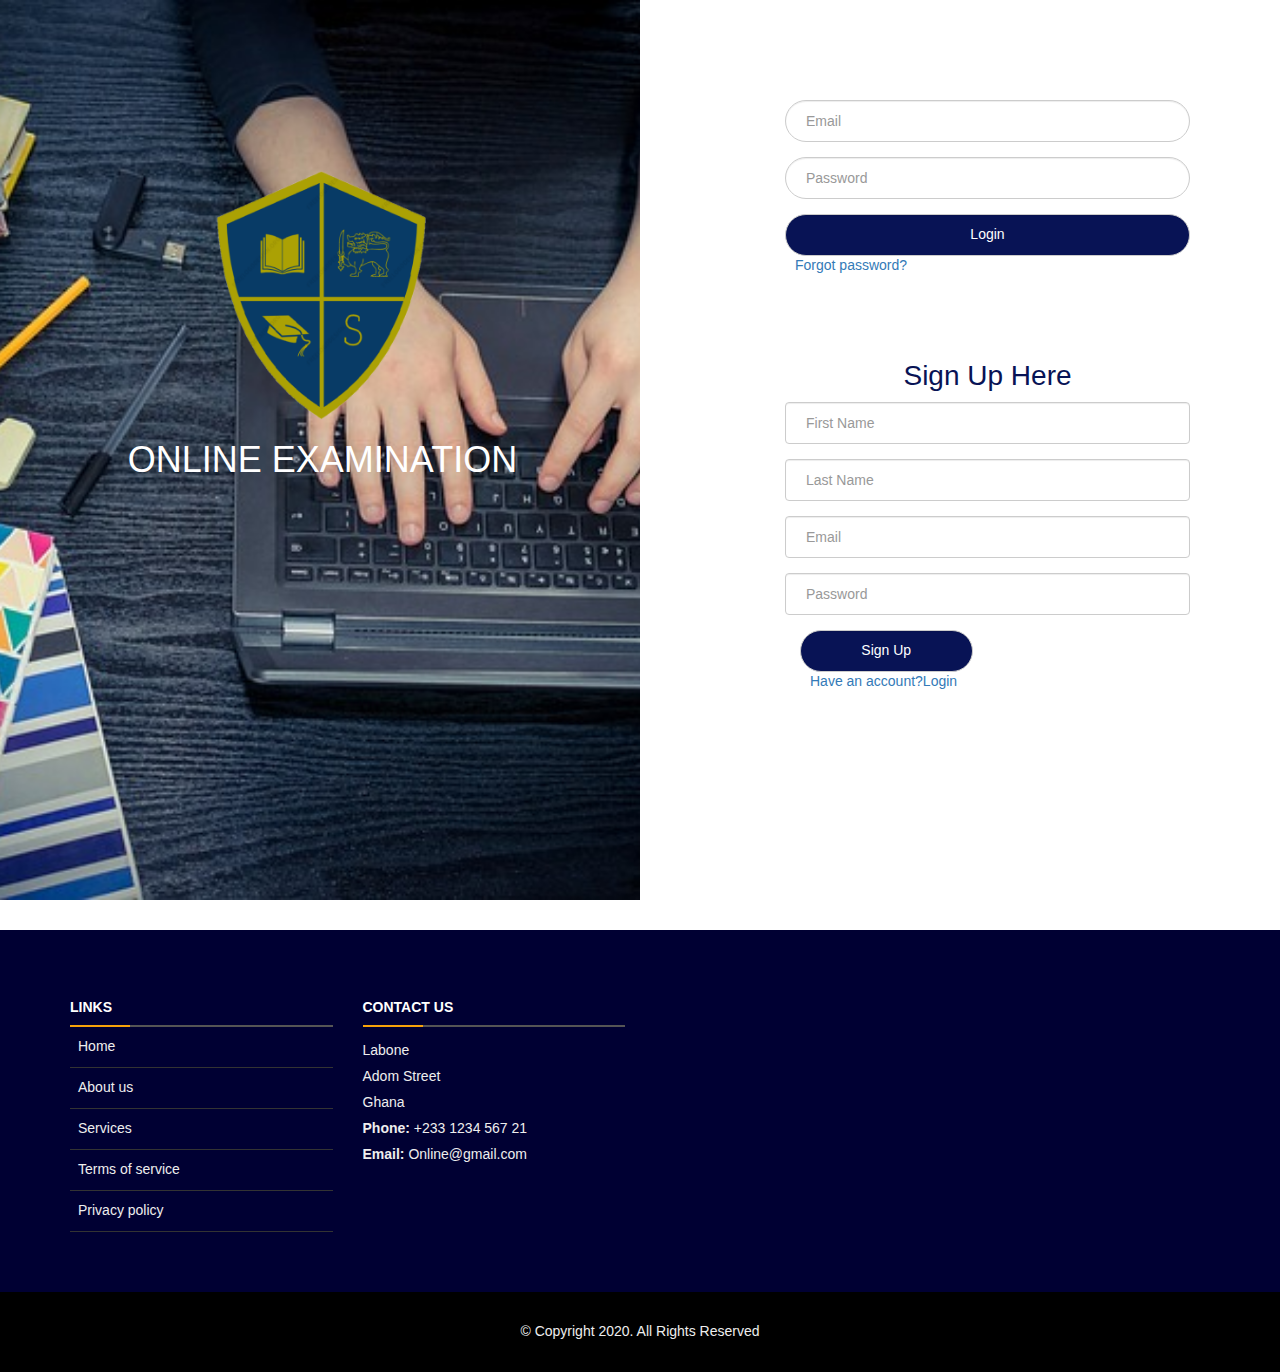
<file: index.html>
<!doctype html>
<html lang="en">

<head>
    <meta charset="utf-8">
    <title>ONLINE EXAMINATION</title>
    <link rel="stylesheet" href="css/bootstrap.css">
    <link rel="stylesheet" href="css/style.css">

</head>

<body>
    <div id="main">
        <!--Slide Show -->
        <section>
            <div class="row section-rows">
                <div class="col-md-6 left-column">
                    <div class="row">
                        <div class="col-md-12">
                            <div class="text-image">
                                <center> <img src="img/logo.png" height="250px"><br>
                                    <h1>ONLINE EXAMINATION</h1>
                                    </h1>
                                </center>
                            </div>

                        </div>
                    </div>
                </div>
                <div class="col-md-6 right-column right-section">
                    <div class="row">
                        <form class="signup-container" method="POSt" action="/user_login">
                            <div class="col-md-4 col-xs-8 col-md-12 form-group ">
                                <input type="email" class="form-control round-input" name="login_email" placeholder="Email">
                            </div>
                            <div class="col-md-4 col-xs-8 col-md-12 form-group ">
                                <input type="password" class="form-control round-input" name="login_password" placeholder="Password">
                            </div>

                            <div class="col-md-3 col-xs-8 col-md-12 form-group">
                                <input type="submit" class="form-control round-input login-btn " value="Login">
                                <div class=" row form-header-left"><a href="#">Forgot password? </a></div>
                            </div>
                        </form>
                    </div>
                    <div class="row section-rows">
                        <div class="col-md-12">
                            <form action="/user_create" method="POST" class="signup-container">
                                <div class="form-header">
                                    <h3>Sign Up Here</h3>
                                </div>
                                <div class="form-group">
                                    <input type="text" class="form-control" name="firstname" placeholder="First Name">
                                </div>
                                <div class="form-group">
                                    <input type="text" class="form-control" name="lastname" placeholder="Last Name">
                                </div>
                                <div class="form-group">
                                    <input type="text" class="form-control" name="email" placeholder="Email">
                                </div>
                                <div class="form-group">
                                    <input type="password" class="form-control" name="password" placeholder="Password">
                                </div>
                                <div class="col-md-6 form-group">
                                    <button type="submit" class="form-control round-input login-btn "  id="registerStudentBtn" >Sign Up</button>
                                    <div class="row form-header-left"><a href="#">Have an account?Login</a></div>
                                </div>
                            </form>
                        </div>
                    </div>
                </div>
            </div>
        </section>
    </div>

  

</body>

<footer id="footer">
    <div class="footer-top">
        <div class="container">
            <div class="row">

                <div class="col-lg-3 col-md-6 footer-links">
                    <h4>Links</h4>
                    <ul>
                        <li><i class="ion-ios-arrow-right"></i> <a href="#intro">Home</a></li>
                        <li><i class="ion-ios-arrow-right"></i> <a href="#about">About us</a></li>
                        <li><i class="ion-ios-arrow-right"></i> <a href="#services">Services</a></li>
                        <li><i class="ion-ios-arrow-right"></i> <a href="#">Terms of service</a></li>
                        <li><i class="ion-ios-arrow-right"></i> <a href="#">Privacy policy</a></li>
                    </ul>
                </div>

                <div class="col-lg-3 col-md-6 footer-contact">
                    <h4>Contact Us</h4>
                    <p>
                        Labone<br>
                        Adom Street<br>
                        Ghana <br>
                        <strong>Phone:</strong> +233 1234 567 21<br>
                        <strong>Email:</strong> Online@gmail.com<br>
                    </p>

                </div>
            </div>
        </div>
    </div>

    <div class="container">
        <div class="copyright">
            <center><span> &copy; Copyright 2020. All Rights Reserved</span></center>
        </div>

    </div>
</footer><!-- #footer -->

</html>
</file>
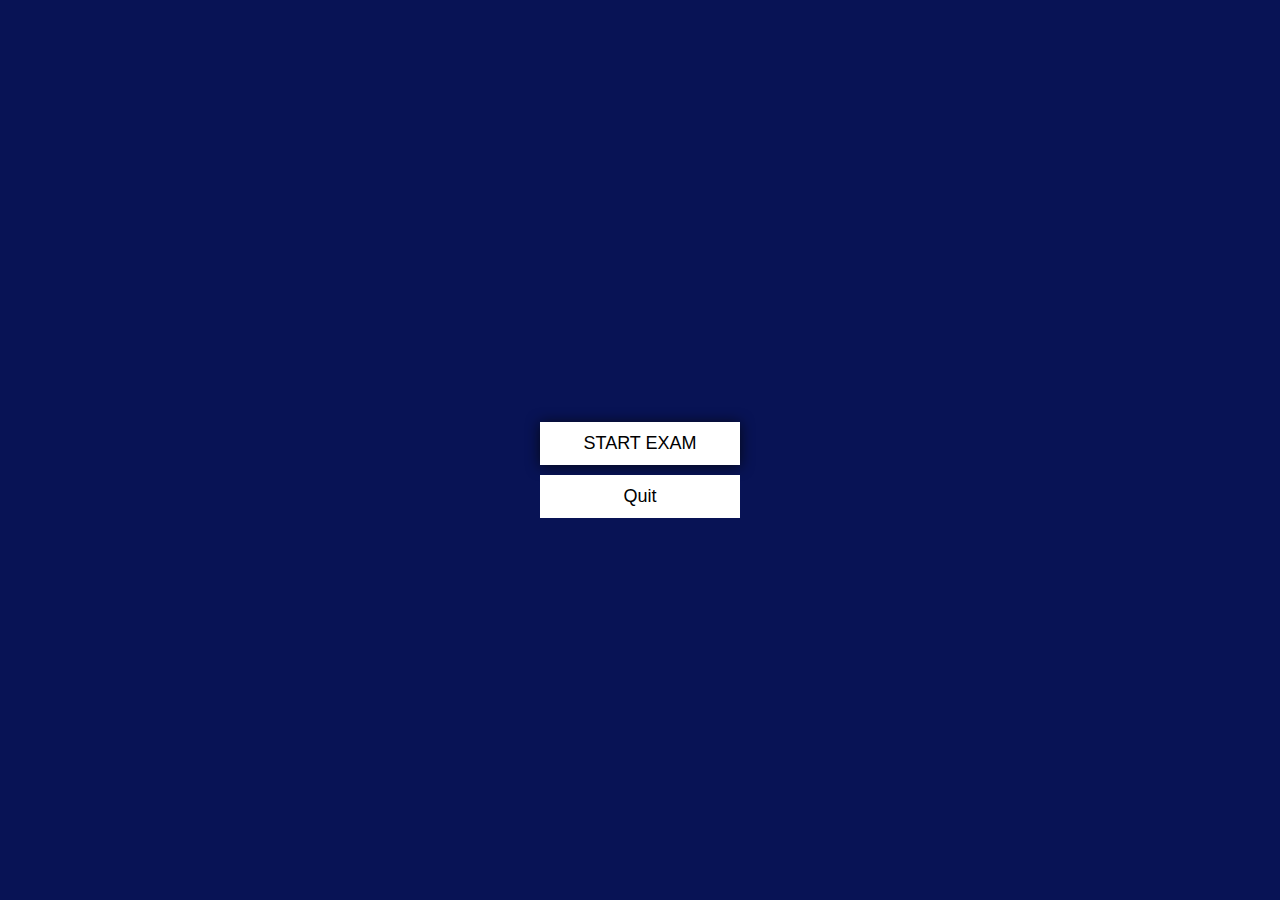
<file: QuizApp/index.html>
<!DOCTYPE html>
<html lang=en>
  <head>
    <meta charset="utf-8">
    <meta name="viewport" content="width=device-width, initial-scale=1.0" />
    <meta http-equiv="X-UA-Compatible" content="ie=edge" />
    <title>Exam Online</title>
    <link rel="stylesheet" href="/QuizApp/style.css">
  </head>
  <body>
    <div class="container">
      <div id = "home" class="flex-center flex-column">
        <h1 id="subject"> </h1>
        <form method="GET" action="/startexam">
        <input hidden type="text" value="" name="sub" id="sub" />
        <input type="submit" value="START EXAM" class="btn"/>
        </form>
        <a class="btn" onclick="goBack()">Quit</a>
      </div>
    </div>
  <!----   href="/QuizApp/game.html?"  onclick="location.href=this.href+newurl;return false;"-->
        <script type="text/javascript" >
        document.ready(getURL());

          function goBack() {
            window.history.back();
          }

          function getURL() {
            fullurl = window.location.href;

            url = fullurl.split(/[\s/]+/);

            newurl = url[url.length - 1];


            if (newurl == "history") {
              subject = 'HISTORY'

            } else if (newurl == "techscience") {
              subject = 'SCIENCE IN TECHNOLOGY'
            }
            else if (newurl == "genknow") {
              subject = 'GENERAL KNOWLEDGE'
            }
            else if (newurl == "geography") {
              subject = 'GEOGRAPHY'
            }
            var h1 = document.getElementById('subject');
            h1.innerHTML = subject.toUpperCase();

            var inp = document.getElementById('sub');
            inp.value = subject.toLowerCase();

          }
         
        </script>
  </body>
<html>
</file>
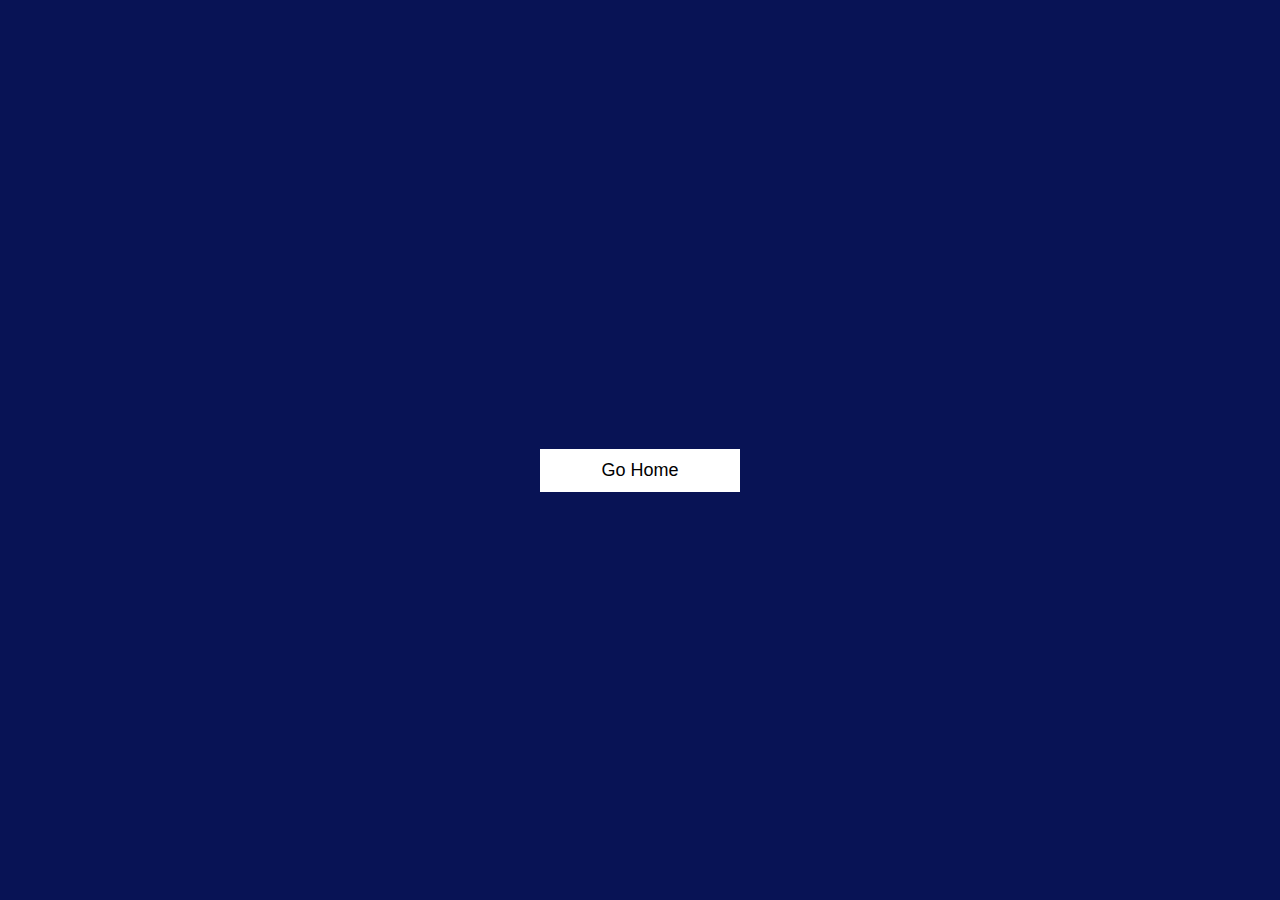
<file: QuizApp/end.html>
<!DOCTYPE html>
<html lang="en">
  <head>
    <meta charset="utf-8">
    <meta name="viewport" content="width=device-width, initial-scale=1.0" />
    <meta http-equiv="X-UA-Compatible" content="ie=edge" />
    <title>Exam Online - Completed!</title>
    <link rel="stylesheet" href="style.css">
  </head>
  <body class="container">
    <div class="flex-center flex-column">
      <h1 class="finalScore" id= "finalScore">

      </h1>
      <form method="get" action="/gohome">
        <input id="scoreval" name="scoreval" value="" hidden type="text"/>
        <button type="submit"  class="btn">
          Go Home
        </button>
      </form>
    </div>
    <script type="text/javascript" src="/QuizApp/end.js">
</script>
  </body>
</html>
</file>
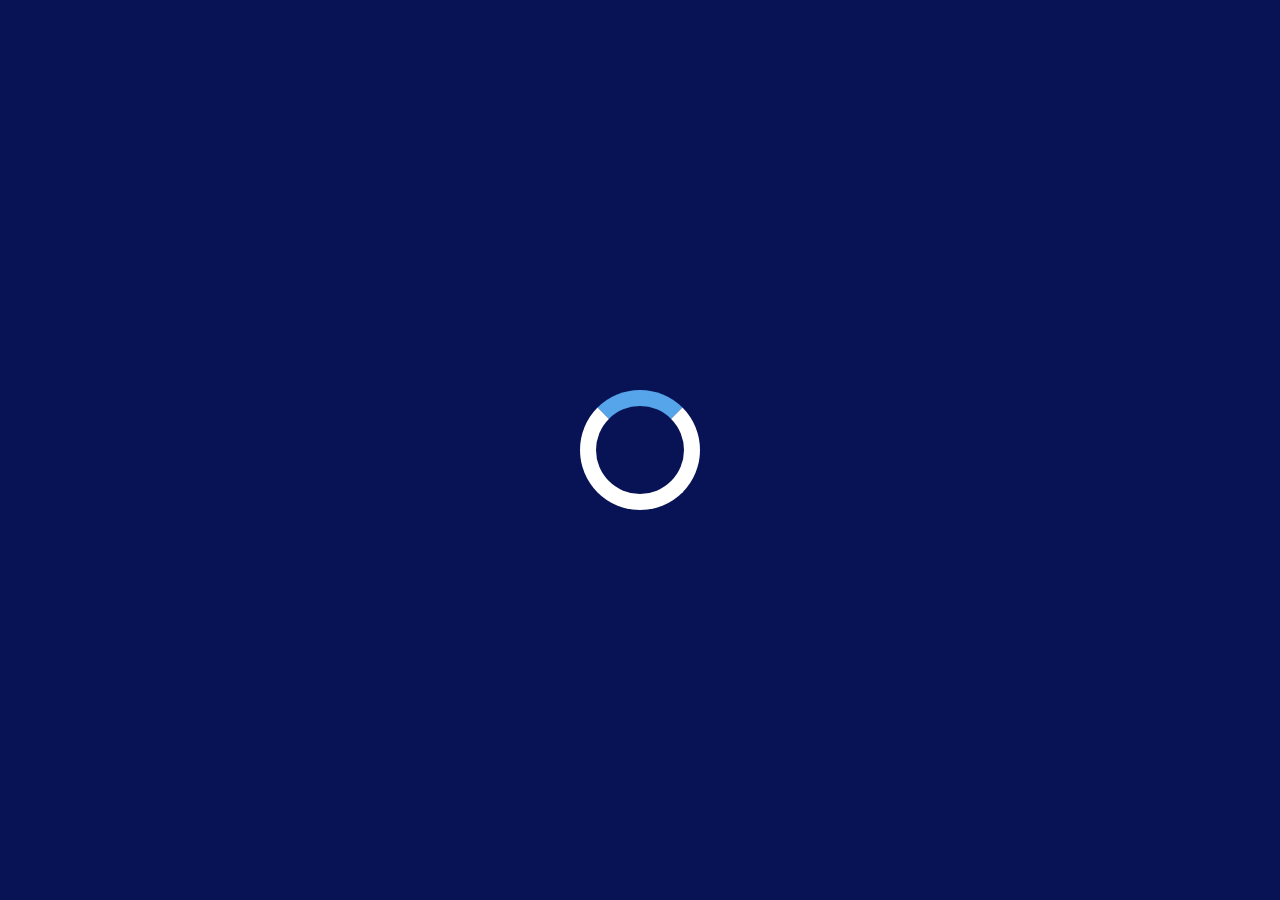
<file: QuizApp/game.html>
<!DOCTYPE html>
<html lang="en">
<head>
  <meta charset="utf-8">
  <meta name="viewport" content="width=device-width, initial-scale=1.0" />
  <meta http-equiv="X-UA-Compatible" content="ie=edge" />
  <title>Exam Online</title>
  <link rel="stylesheet" href="/QuizApp/style.css">
</head>
  <body>
    <div class="container">
      <div id="loader" ></div>
        <div id="game" class="justify-center flex-column hidden">
          <div id="hud">
            <div id ="hud-item">
              <p id= "progressText" class="hud-prefix">
                Question
              </p>
              <div id="progressBar">
                <div id="progressBarFull">
                </div>
              </div>
            </div>
            <div id ="hud-item">
              <p class="hud-prefix">
                Score
              </p>
              <h1 class= hud-main-text id= "score">
                0
              </h1>
            </div>
          </div>
        <h2 id="question"></h2>
        <div class="choice-container">
          <p class="choice-prefix">A</p>
          <p class="choice-text" data-number = "1"></p>
        </div>
        <div class="choice-container">
          <p class="choice-prefix">B</p>
          <p class="choice-text" data-number = "2"></p>
        </div>
        <div class="choice-container">
          <p class="choice-prefix">C</p>
          <p class="choice-text" data-number = "3"></p>
        </div>
        <div class="choice-container">
          <p class="choice-prefix">D</p>
          <p class="choice-text" data-number = "4"></p>
        </div>
      </div>
    </div>
    <script src="/QuizApp/game.js" type="text/javascript"></script>
  </body>
</html>
</file>
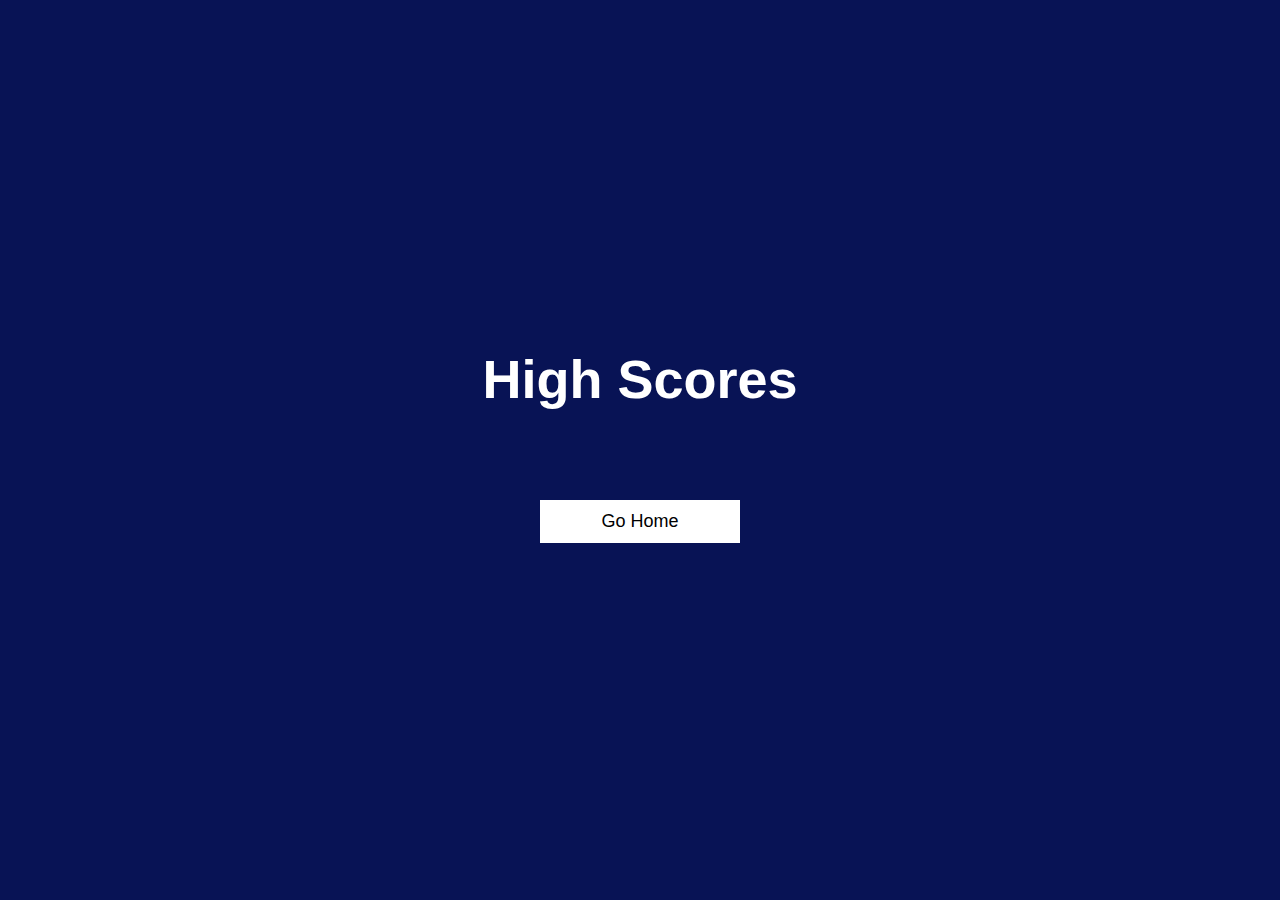
<file: QuizApp/highscore.html>
<!DOCTYPE html>
<html lang="en">
  <head>
    <meta charset="UTF-8" />
    <meta name="viewport" content="width=device-width, initial-scale=1.0" />
    <meta http-equiv="X-UA-Compatible" content="ie=edge" />
    <title>Exam Online</title>
    <link rel="stylesheet" href="style.css" />
  </head>
  <body>
    <div class="container">
      <div id="highScores" class="flex-center flex-column">
        <h1 id="finalScore">High Scores</h1>
        <ul id="highScoresList"></ul>
        <a class="btn" href="index.html">Go Home</a>
      </div>
    </div>
    <script src="highscore.js"></script>
  </body>
</html>
</file>
<file: css/style.css>
.section-rows {
  height: 100%;
}

.left-column {
  height: 100%;
  min-height: 595px;
  background-color: rgb(8, 19, 85);
  background-repeat: no-repeat;
  background-size: cover;
  background-position: center;
  background-image: url("../img/bg.jpg");
}

.right-column {
  height: 100%;
  min-height: 595px;
  background: #fff;
}

.right-section {
  margin-top: 30px !important;
}

.round-input {
  border-radius: 30px;
}

.round-input:hover {
  border: 1px solid rgb(8, 19, 85);
}

.login-btn {
  background: rgb(8, 19, 85);
  color: #fff;
}

.login-btn:hover {
  background: #fff;
  color: rgb(8, 19, 85);
}

.signup-container {
  margin-left: 40px;
  margin-top: 70px;
  padding: 0 90px;
}

.form-header {
  color: rgb(8, 19, 85);
  text-align: center;
}

.form-header-left {
  color: rgb(8, 19, 85);
  text-align: left;
  padding-left: 25px;
}

.text-image {
  margin-left: 20px;
  margin-top: 150px;
  padding: 20px;
  color: #fff;
}

.right-section {
  min-height: 100vh;
}

.left-column {
  min-height: 100vh;
}

body {
  background-color: #fff;
  background-repeat: no-repeat;
  height: 90%;
  min-height: 600px;
  background-size: cover;
  background-position: center;
}

h3 {
  color: rgb(8, 19, 85);

  font-size: 2.8rem;
  font-weight: 500;
  text-align: center;
}

a:hover {
  color: rgb(8, 19, 85) !important;
  font-weight: bold !important;
}

#footer {
  background: #000000;
  padding: 0 0 30px 0;
  color: #eee;
  font-size: 14px;
}

#footer .footer-top {
  background: #000033;
  padding: 60px 0 30px 0;
}

#footer .footer-top .social-links a {
  font-size: 18px;
  display: inline-block;
  background: #333;
  color: #eee;
  line-height: 1;
  padding: 8px 0;
  margin-right: 4px;
  border-radius: 50%;
  text-align: center;
  width: 36px;
  height: 36px;
  transition: 0.3s;
}

#footer .footer-top h4 {
  font-size: 14px;
  font-weight: bold;
  color: #fff;
  text-transform: uppercase;
  position: relative;
  padding-bottom: 12px;
}

#footer .footer-top h4::before,
#footer .footer-top h4::after {
  content: "";
  position: absolute;
  left: 0;
  bottom: 0;
  height: 2px;
}

#footer .footer-top h4::before {
  right: 0;
  background: #555;
}

#footer .footer-top h4::after {
  background: #f7a309;
  width: 60px;
}

#footer .footer-top .footer-links {
  margin-bottom: 30px;
}

#footer .footer-top .footer-links ul {
  list-style: none;
  padding: 0;
  margin: 0;
}

#footer .footer-top .footer-links ul i {
  padding-right: 8px;
  color: #ddd;
}

#footer .footer-top .footer-links ul li {
  border-bottom: 1px solid #333;
  padding: 10px 0;
}

#footer .footer-top .footer-links ul li:first-child {
  padding-top: 0;
}

#footer .footer-top .footer-links ul a {
  color: #eee;
}

#footer .footer-top .footer-links ul a:hover {
  color: #f7a309;
}

#footer .footer-top .footer-contact {
  margin-bottom: 30px;
}

#footer .footer-top .footer-contact p {
  line-height: 26px;
}

#footer .footer-top .footer-newsletter input[type="email"] {
  border: 0;
  padding: 6px 8px;
  width: 65%;
}

#footer .copyright {
  text-align: center;
  padding-top: 30px;
}

#footer .credits {
  text-align: center;
  font-size: 13px;
  color: #ddd;
}
</file>
<file: QuizApp/style.css>
:root {
  background-color: rgb(8, 19, 85);
  font-size: 62.5%;
}

* {
  box-sizing: border-box;
  font-family: Arial, Helvetica, sans-serif;
  margin: 0;
  padding: 0;
  color: #fff;
}

h1,
h2,
h3,
h4 {
  margin-bottom: 1rem;
}

h1 {
  font-size: 5.4rem;
  color: #fff;
  margin-bottom: 5rem;
}

h1 > span {
  font-size: 2.4rem;
  font-weight: 500;
}

h2 {
  font-size: 4.2rem;
  margin-bottom: 4rem;
  font-weight: 700;
}

h3 {
  font-size: 2.8rem;
  font-weight: 500;
}

/* UTILITIES */

.container {
  width: 100vw;
  height: 100vh;
  display: flex;
  justify-content: center;
  align-items: center;
  max-width: 80rem;
  margin: 0 auto;
  padding: 2rem;
}

.container > * {
  width: 100%;
}

.flex-column {
  display: flex;
  flex-direction: column;
}

.flex-center {
  justify-content: center;
  align-items: center;
}

.justify-center {
  justify-content: center;
}

.text-center {
  text-align: center;
}

.hidden {
  display: none;
}

/* BUTTONS */
.btn {
  font-size: 1.8rem;
  padding: 1rem 0;
  width: 20rem;
  text-align: center;
  border: 0.1rem solid #fff;
  margin-bottom: 1rem;
  text-decoration: none;
  color: #000;
  background-color: white;
}

.btn:hover {
  cursor: pointer;
  box-shadow: 0 0.4rem 1.4rem 0 rgba(86, 185, 235, 0.5);
  transform: translateY(-0.3rem);
  transition: transform 150ms;
}

.btn[disabled]:hover {
  cursor: not-allowed;
  box-shadow: none;
  transform: none;
}

.choice-container {
  display: flex;
  margin-bottom: 0.5rem;
  width: 100%;
  font-size: 1.8rem;
  border: 0.1rem solid rgb(86, 165, 235, 0.25);
  background-color: white;
}

.choice-container:hover {
  cursor: pointer;
  box-shadow: 0 0.4rem 1.4rem 0 rgba(86, 185, 235, 0.5);
  transform: translateY(-0.1rem);
  transition: transform 150ms;
}

.choice-prefix {
  padding: 1.5rem 2.5rem;
  background-color: #56a5eb;
  color: white;
}

.choice-text {
  color: #000 !important;
  padding: 1.5rem;
  width: 100%;
}

.correct {
  background-color: green;
}
.incorrect {
  background-color: red;
}

/*hud*/
#hud {
  display: flex;
  justify-content: space-between;
}

.hud-prefix {
  text-align: center;
  font-size: 2rem;
}

.hud-main-text {
  text-align: center;
}
#progressBar {
  margin-top: 1.5em;
  width: 50rem;
  height: 4rem;
  border: 0.3rem solid #fff;
}

#progressBarFull {
  height: 3.4rem;
  background-color: #fff;
  width: 0%;
}

form {
  width: 100%;
  display: flex;
  flex-direction: column;
  align-items: center;
}

input {
  color: #000 !important;
  margin-bottom: 1rem;
  width: 20rem;
  padding: 1.5rem;
  font-size: 1.8rem;
  border: none;
  box-shadow: 0 0.1rem 1.4rem 0 rgba(5, 6, 7, 0.8);
}

input::placeholder {
  color: #aaa;
}

#highScoresList {
  list-style: none;
  padding-left: 0;
  margin-bottom: 4rem;
}

.high-score {
  font-size: 2.8rem;
  margin-bottom: 0.5rem;
}

.high-score:hover {
  transform: scale(1.025);
}

#loader {
  border: 1.6rem solid white;
  border-radius: 50%;
  border-top: 1.6rem solid #56a5eb;
  width: 12rem;
  height: 12rem;
  animation: spin 2s linear infinite;
}

@keyframes spin {
  0% {
    transform: rotate(0deg);
  }
  100% {
    transform: rotate(360deg);
  }
}
</file>
